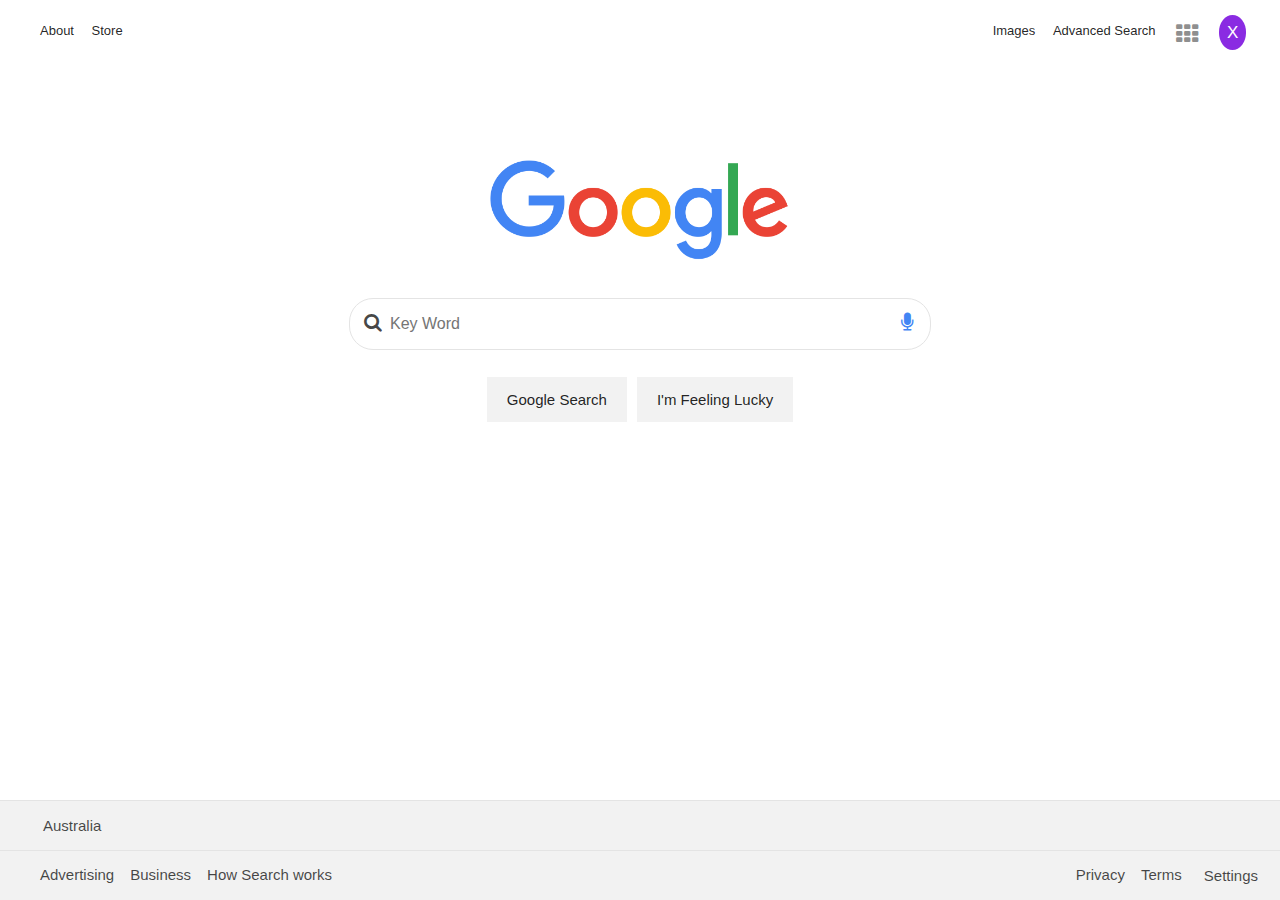
<file: index.html>
<!DOCTYPE html>
<html lang="en">
    <head>
        <title>Search</title>
        <link href="styles.css" rel="stylesheet">
        <link href="https://maxcdn.bootstrapcdn.com/font-awesome/4.7.0/css/font-awesome.min.css" rel="stylesheet"/>
    </head>
    
    
    <body class="main-body">
        <header>
          <ul class="header-menu">
            <li><a class="link" href="#">About</a></li>
            <li><a class="link" href="#">Store</a></li>
          </ul>
          <ul class="header-menu">            
            <li><a class="link" href="search_image.html">Images</a></li>
            <li><a class="link" href="search_advanced.html">Advanced Search</a></li>
            <li>
              <a href="#"><i class="fa fa-th"></i></a>
            </li>
            <li><a class="letter-icon" href="#">X</a></li>
          </ul>
        </header>
        
        
        
        <div class="main">
            
            <div class="logo">
                <img src="googlelogo.png" alt="google logo" />
            </div>
            
            <form action="https://google.com/search">
                <input class="form-search" type="text" name="q" placeholder="Key Word">
                <i class="fa fa-search icon-search"></i>
                <i class="fa fa-microphone icon-micro"></i></td>
                
                <div class="buttons">
                  <button type="submit" class="btn-search">Google Search</button>
                  <button type="submit" name="btnI" value="1" class="btn-search">
                    I'm Feeling Lucky
                  </button>
                </div>
            </form>
        </div>
        
        
        
        <footer>
            <div>
                <table>
                    <tr> <td style="text-align: left">Australia  </td>  </tr>                                 
                </table>
            </div>
            <div>
                <ul>
                    <li><a href="#">Advertising</a></li>
                    <li><a href="#">Business</a></li>
                    <li><a href="#">How Search works</a></li>
                </ul>
                <ul>
                    <li><a href="#">Privacy</a></li>
                    <li><a href="#">Terms</a></li>
                    <li class="dropdown">
                        <button class="dropbtn">Settings</button>
                        <div class="dropdown-content">
                          <a href="#">Search settings</a>
                          <a href="advanced-search.html">Advanced search</a>
                          <a href="#">Your data in Search</a>
                          <a href="#">Search activity</a>
                          <a href="#">Search help</a>
                          <a href="#">Send feedback</a>
                        </div>
                    </li>
                </ul>
            </div>
    </footer>
  
        
        
    </body>
</html>

    
<!-- Design a front-end for Google Search, Google Image Search, and Google Advanced Search. -->
<!-- write forms that send data to an existing web server: in this case, Google. -->
<!-- Your website should have at least three pages: one for Google Search, one for Google Image Search, and one for Google Advanced Search. -->
</file>
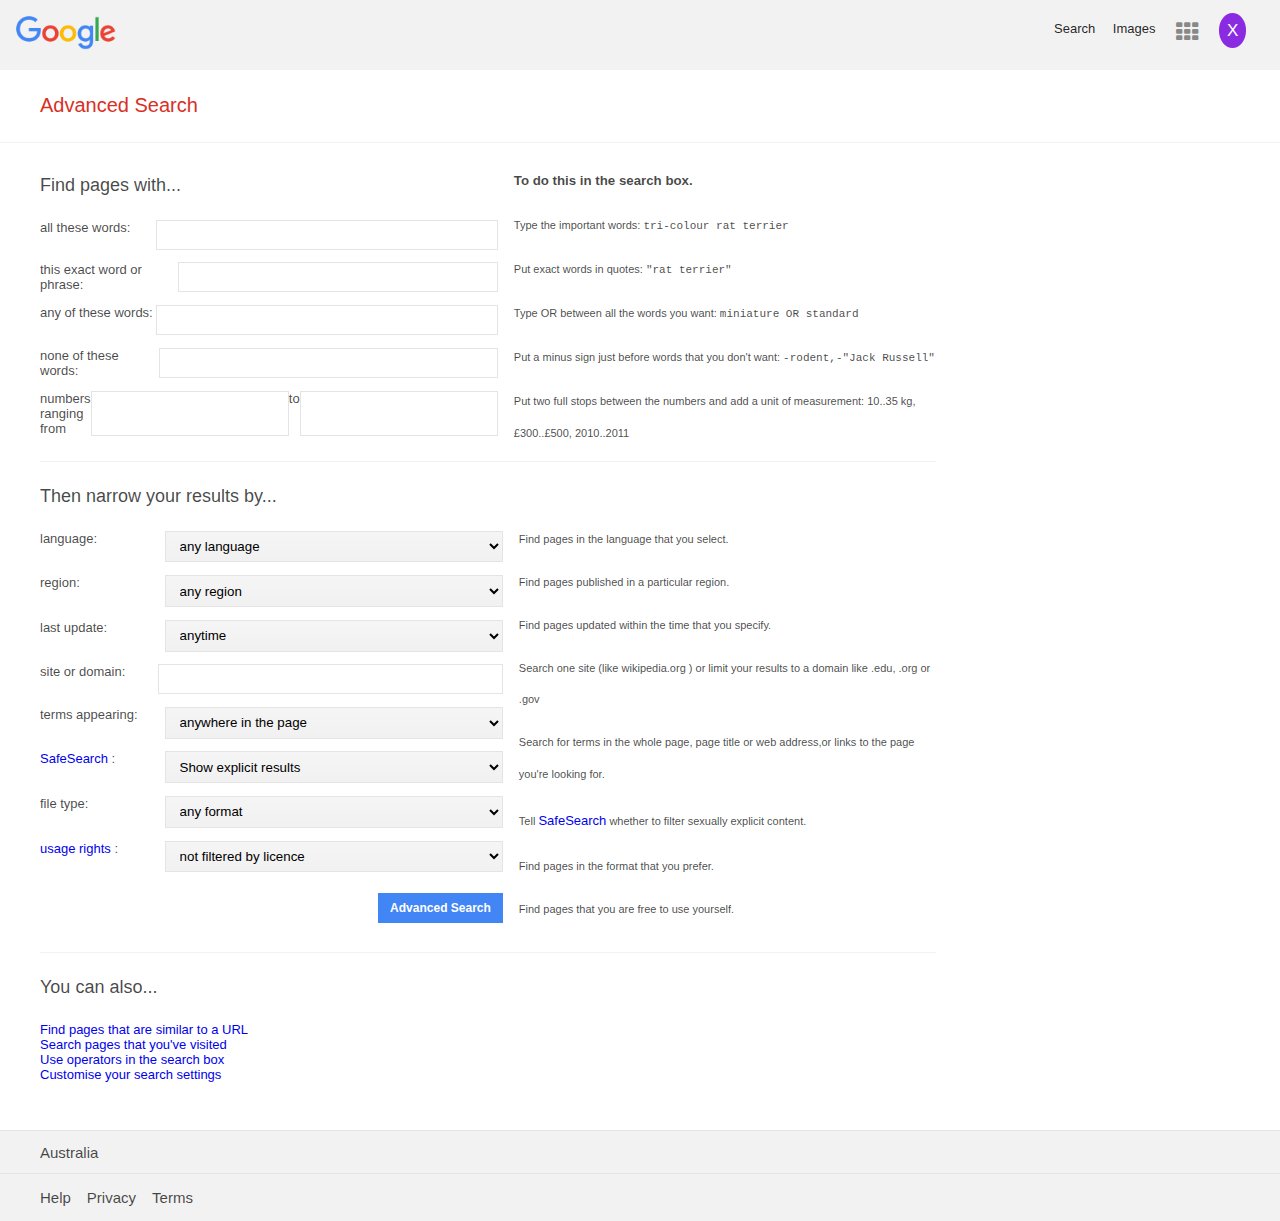
<file: search_advanced.html>
<!DOCTYPE html>
<html lang="en">
    <head>
        <title>Search</title>
        <link rel="stylesheet" href="styles.css" />
        <link href="https://maxcdn.bootstrapcdn.com/font-awesome/4.7.0/css/font-awesome.min.css"   rel="stylesheet"
        />
    </head>
    
    
    
    <body>
        <header class="header-advanced">
            <div class="header-info">
                <a href="index.html">  <img src="googlelogo.png" alt="google logo" class="header-logo" />  </a>
            </div>


            <ul class="header-menu">
                <li><a class="link" href="index.html">Search</a></li>
                <li><a class="link" href="search_image.html">Images</a></li>
                <li>
                    <a href="#"><i class="fa fa-th"></i></a>
                </li>
                <li><a class="letter-icon" href="#">X</a></li>
            </ul>

        </header>


        <div class="advanced-main">
            <div class="advanced-main__heading"><h2>Advanced Search</h2></div>
            
            <div class="advanced-main__body">
            
                <form action="https://www.google.com.au/search">
                    <div class="advanced-main__body-form-upper">
                        <div class="advanced-main__body-form-fields">
                            <h4>Find pages with...</h4>
                            
                            <div>
                                <label for="as_q">all these words:</label>
                                <input type="text" name="as_q" id="as_q" />
                            </div>
                            
                            <div>
                                <label for="as_epq">this exact word or phrase:</label>
                                <input type="text" name="as_epq" id="as_epq" />
                            </div>
                            
                            <div>
                                <label for="as_oq">any of these words:</label>
                                <input type="text" name="as_oq" id="as_oq" />
                            </div>
                            
                            <div>
                                <label for="as_eq">none of these words:</label>
                                <input type="text" name="as_eq" id="as_eq" />
                            </div>
                            
                            <div class="nr-range">
                                <label for="nr-from">numbers ranging from</label>
                                <input type="text" id="nr-from" />
                                
                                <label for="nr-to">to</label>
                                <input type="text" id="nr-to" />
                            </div>
                            
                        </div>
                        
                        
                        <!-- upper form right side -->
                        <div class="advanced-main__body-tips">
                            <h5>To do this in the search box.</h5>
                            <p>Type the important words: <span style="font-family:Courier New">tri-colour rat terrier</span></p>
                            <p>Put exact words in quotes: <span style="font-family:Courier New">"rat terrier" </span> </p>
                            <p>Type OR between all the words you want: <span style="font-family:Courier New"> miniature OR standard </span> </p>
                            <p>Put a minus sign just before words that you don't want: <span style="font-family:Courier New"> -rodent,-"Jack Russell"  </span> </p>
                            <p>Put two full stops between the numbers and add a unit of measurement: 10..35 kg, £300..£500, 2010..2011</p>
                        </div>
                        
                    </div>
                    
                    
                    
                    
                    
                    <!-- lower part form -->
                    <div class="advanced-main__body-form-down">
                        <div class="advanced-main__body-form-fields">
                            <h4>Then narrow your results by...</h4>
                            <div>
                                <label for="lang">language:</label>
                                <select id="lang">
                                    <option>any language</option>
                                    <option>Afrikaans</option>
                                    <option>Arabic</option>
                                    <option>Armenian</option>
                                    <option>Belarusian</option>
                                </select>
                            </div>
                            
                            <div>
                                <label for="region">region:</label>
                                <select id="region">
                                    <option>any region</option>
                                    <option>Afghanistan</option>
                                    <option>Albania</option>
                                    <option>American Samoa</option>
                                    <option>Andorra</option>
                                </select>
                            </div>
                            
                            <div>
                                <label for="update">last update:</label>
                                <select id="update">
                                    <option>anytime</option>
                                    <option>last 24 hours</option>
                                    <option>upto a week ago</option>
                                    <option>upto a month ago</option>
                                    <option>upto a year ago</option>
                                </select>
                            </div>
                            
                            <div>
                                <label for="site">site or domain:</label>
                                <input type="text" id="site" />
                            </div>
                            
                            <div>
                                <label for="terms">terms appearing:</label>
                                <select id="terms">
                                    <option>anywhere in the page</option>
                                    <option>in the title of the page</option>
                                    <option>in the text of the page</option>
                                    <option>in the URL of the page</option>
                                    <option>in links to the page</option>
                                </select>
                            </div>
                            
                            <div>
                                <label for="safe"> <a class="link" href="#">SafeSearch </a>:</label>
                                <select id="safe">
                                    <option>Show explicit results</option>
                                    <option>Hide explicit results</option>
                                </select>
                            </div>
                            
                            <div>
                                <label for="file">file type:</label>
                                <select id="file">
                                    <option>any format</option>
                                    <option>.pdf</option>
                                    <option>.ps</option>
                                    <option>.doc</option>
                                    <option>.ai</option>
                                </select>
                            </div>
                            
                            <div>
                                <label for="rights"> <a class="link" href="#"> usage rights </a>:</label>
                                <select id="rigths">
                                    <option>not filtered by licence</option>
                                    <option>free to use or share</option>
                                    <option>free to use or share, even commercially</option>
                                    <option>free to use or share or modify</option>
                                    <option>free to use or share or modify, even commercially</option>
                                </select>
                            </div>
                            
                            <button>Advanced Search</button>
                        </div>
                        
                        
                        
                        
                        
                        <div class="advanced-main__body-tips second-tips">
                            <p>Find pages in the language that you select.</p>
                            <p>Find pages published in a particular region.</p>
                            <p>Find pages updated within the time that you specify.</p>
                            <p>Search one site (like wikipedia.org ) or limit your results to a domain like .edu, .org or .gov</p>
                            <p>Search for terms in the whole page, page title or web address,or links to the page you're looking for.</p>
                            <p>Tell <a href="#">SafeSearch</a> whether to filter sexually explicit content.</p>
                            <p>Find pages in the format that you prefer.</p>
                            <p>Find pages that you are free to use yourself.</p>
                        </div>
                        
                    </div>
                    <!-- lower part form END -->
                    
                    
                    
                </form>
                
                
                
                <div class="advanced-main__info">
                    <h4>You can also...</h4>
                    <a href="#">Find pages that are similar to a URL</a>
                    <a href="#">Search pages that you've visited</a>
                    <a href="#">Use operators in the search box</a>
                    <a href="#">Customise your search settings</a>
                </div>
                
            </div>
        </div>
        
        
        
        
        <footer>
            <div>Australia</div>
            <div>
                <ul>
                    <li><a href="#">Help</a></li>
                    <li><a href="#">Privacy</a></li>
                    <li><a href="#">Terms</a></li>
                </ul>
            </div>
        </footer>
        
    </body>
    
</html>
</file>
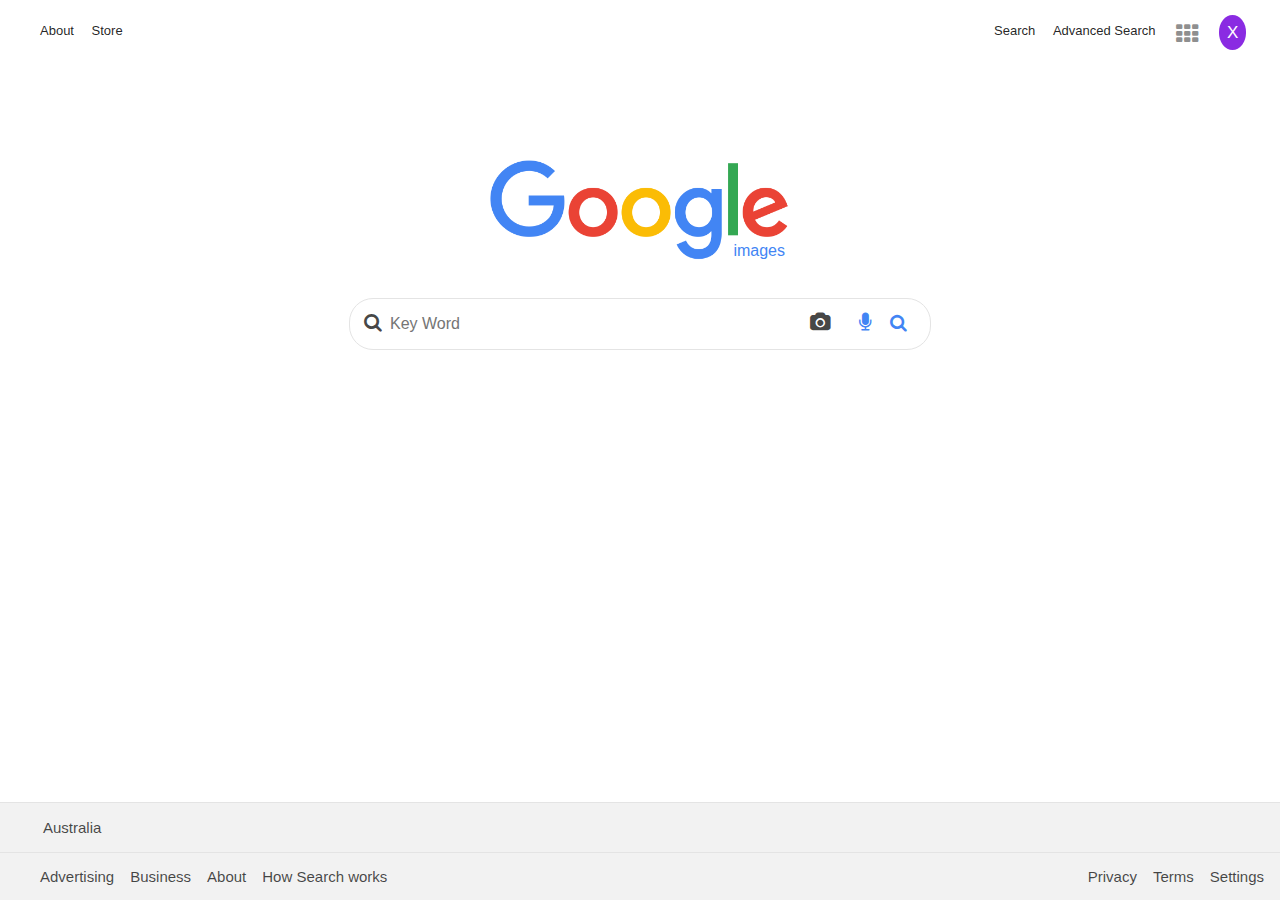
<file: search_image.html>
<!DOCTYPE html>
<html lang="en">
    <head>
        <title>Image Search</title>
        <link href="styles.css" rel="stylesheet">
        <link href="https://maxcdn.bootstrapcdn.com/font-awesome/4.7.0/css/font-awesome.min.css" rel="stylesheet"/>
    </head>
    
    
    <body class="main-body">
        <header>
          <ul class="header-menu">
            <li><a class="link" href="#">About</a></li>
            <li><a class="link" href="#">Store</a></li>
          </ul>
          <ul class="header-menu">
            <li><a class="link" href="index.html">Search</a></li>
            <li><a class="link" href="search_advanced.html">Advanced Search</a></li>
            <li>
              <a href="#"><i class="fa fa-th"></i></a>
            </li>
            <li><a class="letter-icon" href="#">X</a></li>
          </ul>
        </header>
        
        
        
        <div class="main">
            
            <div class="logo">
                <img src="googlelogo.png" alt="google logo" />
                <span>images</span>
                <!-- <span style="font-size:30px">this is my images</span> -->
                <!-- <span style="color: red">this is my images</span> -->
            </div>
            
            <form action="https://google.com/images?q">
                <input class="form-search image-search" type="text" name="q" placeholder="Key Word">
                <!-- <i class="fa fa-search image-search__icon"></i> -->
                <i class="fa fa-search icon-search"></i>
                <i class="fa fa-camera"></i>
                <i class="fa fa-microphone image-search__micro"></i> 
                
                <div class="buttons">
                    <button type="submit" class="image-search__button">
                        <i class="fa fa-search" id="search"></i>
                    </button>
                
                </div>
            </form>
        </div>
        
        
        
        <footer>
            <div>
                <table>
                    <tr> <td style="text-align: left">Australia  </td>  </tr>                                 
                </table>
            </div>
            <div>
                <ul>
                    <li><a href="#">Advertising</a></li>
                    <li><a href="#">Business</a></li>
                    <li><a href="#">About</a></li>
                    <li><a href="#">How Search works</a></li>
                </ul>
                <ul>
                    <li><a href="#">Privacy</a></li>
                    <li><a href="#">Terms</a></li>
                    <li><a href="#">Settings</a></li>
                    
                    <!-- <li class="dropdown"> -->
                        <!-- <button class="dropbtn">Settings</button> -->
                        <!-- <div class="dropdown-content"> -->
                          <!-- <a href="#">Search settings</a> -->
                          <!-- <a href="advanced-search.html">Advanced search</a> -->
                          <!-- <a href="#">Your data in Search</a> -->
                          <!-- <a href="#">Search activity</a> -->
                          <!-- <a href="#">Search help</a> -->
                          <!-- <a href="#">Send feedback</a> -->
                        <!-- </div> -->
                    <!-- </li> -->
                </ul>
            </div>
    </footer>
  
        
        
    </body>
</html>

    
<!-- Design a front-end for Google Search, Google Image Search, and Google Advanced Search. -->
<!-- write forms that send data to an existing web server: in this case, Google. -->
<!-- Your website should have at least three pages: one for Google Search, one for Google Image Search, and one for Google Advanced Search. -->
</file>
<file: styles.css>
/* body { */
    /* text-align: center; */
/* } */




/* table { */
    /* margin-left: left; */
    /* margin-right: auto; */
    /* <!-- display: inline-block; -->    this one has the same effect as above auto margin */
/* } */










/* ------------------ */

body {
  margin: 0;
  padding: 0;
  box-sizing: border-box;
  font-family: Arial, sans-serif;
  color: rgba(0, 0, 0, 0.87);
  /* width: 100vw; this width will not fit the window, auto below will, */
  width: auto;
}





a {
  text-decoration: none;
}
a:hover {
  text-decoration: underline;
}
a:visited {
  color: blue;
}

.main-body {
  height: 100vh;
  display: flex;
  flex-direction: column;
  justify-content: space-between;
}

.logo {
  position: relative;
}
.logo span {
  position: absolute;
  color: #4285f4;
  bottom: 38px;
  right: 5px;
}
.logo img {
  width: 300px;
  height: auto;
  max-width: 60vh;
  margin-bottom: 2rem;
}

ul {
  list-style: none;
  /* this remove the list dot */
}

header {
  display: flex;
  justify-content: space-between;
  width: 100%;
}
header ul {
  display: flex;
  font-size: 13px;
}
header ul li {
  margin-top: 0.6rem;
  margin-right: 1.1rem;
}
header ul li a {
  text-decoration: none;
  color: rgba(0, 0, 0, 0.87);
}
header ul li a .fa-th {
  color: rgba(0, 0, 0, 0.44);
  font-size: 1.4rem;
  padding: 0 0.2rem;
}
header .link {
  color: rgba(0, 0, 0, 0.87);
}
header .link:hover {
  text-decoration: underline;
}
header .letter-icon {
  color: #fff;
  font-size: 17px;
  background: blueviolet;
  padding: 0.5rem;
  border-radius: 50%;
  margin-right: 1rem;
}

.header-advanced {
  background: #f2f2f2;
}
.header-advanced .header-logo {
  width: 100px;
  padding: 1rem;
}
.header-advanced li {
  margin-top: 0.5rem;
}

.main {
  width: 100%;
  height: calc(100vh - 65px - 90px);
  display: flex;
  flex-direction: column;
  align-items: center;
  margin-top: 8%;
}
.main form {
  position: relative;
}
.main .form-search {
  width: 500px;
  border: 1px solid #e4e4e4;
  border-radius: 24px;
  padding: 16px 40px;
  display: flex;
  font-size: 16px;
}
.main .form-search:hover, .main .form-search:focus {
  box-shadow: 0 1px 6px 0 rgba(32, 33, 36, 0.28);
  border-color: rgba(223, 225, 229, 0);
}
.main .form-search:focus {
  outline: none;
}
.main .image-search {
  width: 500px;
}
.main .buttons {
  display: flex;
  justify-content: center;
}
.main .buttons .btn-search {
  padding: 0.8rem 1.2rem;
  color: rgba(0, 0, 0, 0.87);
  border: 1px solid transparent;
  background: #f2f2f2;
  margin: 1.7rem 0.3rem 2rem 0.3rem;
  font-size: 15px;
  cursor: pointer;
}
.main .buttons .btn-search:hover, .main .buttons .btn-search:focus {
  box-shadow: 0 1px 1px rgba(0, 0, 0, 0.1);
  background-image: -webkit-linear-gradient(top, #f8f8f8, #f1f1f1);
  background-color: #f8f8f8;
  border: 1px solid #c6c6c6;
  outline: none;
  text-decoration: none;
}
.main .fa {
  font-size: 1.2rem;
  position: absolute;
  color: rgba(0, 0, 0, 0.72);
  top: 15px;
}
.main .fa-microphone {
  color: #4285f4;
}
.main .fa-camera {
  right: 100px;
}
.main .icon-micro {
  right: 18px;
}
.main .icon-search,
.main .image-search__icon {
  left: 15px;
}
.main .image-search__icon {
  color: rgba(0, 0, 0, 0.44);
  font-size: 16px;
  top: 17px;
}
.main .image-search__micro {
  right: 60px;
}
.main .image-search__button {
  position: absolute;
  right: 18px;
  top: 15px;
  cursor: pointer;
  background: none;
  border: none;
}
.main .image-search__button:focus {
  outline: none;
}
.main .image-search__button #search {
  position: relative;
  color: #4285f4;
  top: 0;
  font-size: 18px;
}
.main .lang-offer {
  font-size: 13px;
}

.advanced-main {
  min-height: 85vh;
  color: rgba(0, 0, 0, 0.72);
}
.advanced-main h4 {
  font-weight: 400;
  font-size: 18px;
}
.advanced-main__heading {
  border-bottom: 1px solid #f2f2f2;
  padding: 0.5rem 2.5rem;
}
.advanced-main__heading h2 {
  color: #d93025;
  font-size: 20px;
  font-weight: 400;
}
.advanced-main__body {
  width: 70%;
  padding: 0.5rem 2.5rem;
}
.advanced-main__body-form-fields {
  width: 60%;
  padding-right: 1rem;
}
.advanced-main__body-form-fields div {
  display: flex;
  justify-content: space-between;
  margin-bottom: 0.8rem;
}
.advanced-main__body label {
  font-size: 13px;
}
.advanced-main__body input,
.advanced-main__body select {
  border: 1px solid #e4e4e4;
  border-radius: 0;
  padding: 0.4rem 0.6rem;
  display: inline-block;
  max-width: 90vw;
}
.advanced-main__body input {
  width: 70%;
}
.advanced-main__body input:focus {
  outline: 1px solid #4285f4;
}
.advanced-main__body select {
  background-color: #f5f5f5;
  background-image: -webkit-linear-gradient(top, #f5f5f5, #f1f1f1);
  width: 73%;
}
.advanced-main__body select:focus {
  outline: none;
}
.advanced-main__body #nr-to,
.advanced-main__body #nr-from {
  /* width: 200px; */
  width: auto;
}
.advanced-main__body p {
  font-size: 11px;
  line-height: 2.9;
}
.advanced-main__body .second-tips {
  margin-top: 3.2rem;
}
.advanced-main__body a {
  font-size: 13px;
}
.advanced-main__body button {
  background: #4285f4;
  color: #fff;
  border: none;
  padding: 8px 12px;
  font-weight: 600;
  font-size: 12px;
  float: right;
  margin: 0.5rem 0 1.8rem 0;
  cursor: pointer;
}
.advanced-main__body button:focus {
  outline: none;
}
.advanced-main__info {
  display: flex;
  flex-direction: column;
  padding-bottom: 2.5rem;
}
.advanced-main__body-form-upper, .advanced-main__body-form-down {
  border-bottom: 1px solid #f2f2f2;
  display: flex;
}

footer {
  color: rgba(0, 0, 0, 0.72);
  background: #f2f2f2;
}
footer div:nth-child(1) {
  border-top: 1px solid #e4e4e4;
  border-bottom: 1px solid #e4e4e4;
  font-size: 15px;
  padding: 0.8rem 2.5rem;
}
footer div:nth-child(2) {
  display: flex;
  justify-content: space-between;
  font-size: 15px;
}
footer div:nth-child(2) ul {
  display: flex;
}
footer div:nth-child(2) ul li {
  margin-right: 1rem;
}
footer div:nth-child(2) ul li a,
footer div:nth-child(2) ul li .dropbtn {
  color: inherit;
}

.dropdown {
  position: relative;
  display: inline-block;
}
.dropdown .dropbtn {
  background: none;
  color: white;
  border: none;
  cursor: pointer;
  font-size: 15px;
}
.dropdown .dropbtn:focus {
  outline: none;
}
.dropdown .dropdown-content {
  display: none;
  position: absolute;
  top: -280px;
  left: -140px;
  background-color: #f9f9f9;
  border: 1px solid rgba(0, 0, 0, 0.44);
  padding: 1rem;
  box-shadow: 0px 8px 16px 0px rgba(0, 0, 0, 0.2);
  z-index: 1;
}
.dropdown .dropdown-content a {
  padding: 12px 16px;
  text-decoration: none;
  display: block;
}
.dropdown .dropdown-content a:hover {
  text-decoration: underline;
}
.dropdown:hover .dropdown-content {
  display: block;
}

@media only screen and (max-width: 1200px) {
  .advanced-main__body {
    width: 100%;
  }
  .advanced-main__body select {
    width: 64%;
  }
  .advanced-main__body input {
    width: 60%;
  }
  .advanced-main__body #nr-to,
  .advanced-main__body #nr-from {
    /* width: 100px; */
    width: auto;
  }
}
@media only screen and (max-width: 600px) {
  header {
    justify-content: flex-end;
  }
  header .header-info {
    display: none;
  }

  .form-search {
    width: 280px !important;
  }

  .logo img {
    width: 200px;
  }
  .logo span {
    position: absolute;
    color: #4285f4;
    bottom: 30px;
    right: -10px;
  }

  .btn-search {
    font-size: 14px !important;
    padding: 0.5rem 1rem !important;
  }

  footer div:nth-child(2) {
    flex-direction: column;
    align-items: center;
    flex-flow: column-reverse;
    font-size: 14px;
  }
  footer div:nth-child(2) ul li {
    margin-right: 1rem;
  }

  .advanced-main__body, .advanced-main__heading {
    padding: 1rem;
  }
  .advanced-main__body-form-fields, .advanced-main__heading-form-fields {
    width: 100%;
    padding-right: 0;
  }
  .advanced-main__body-tips, .advanced-main__heading-tips {
    display: none;
  }
}

/*# sourceMappingURL=styles.css.map */
</file>
